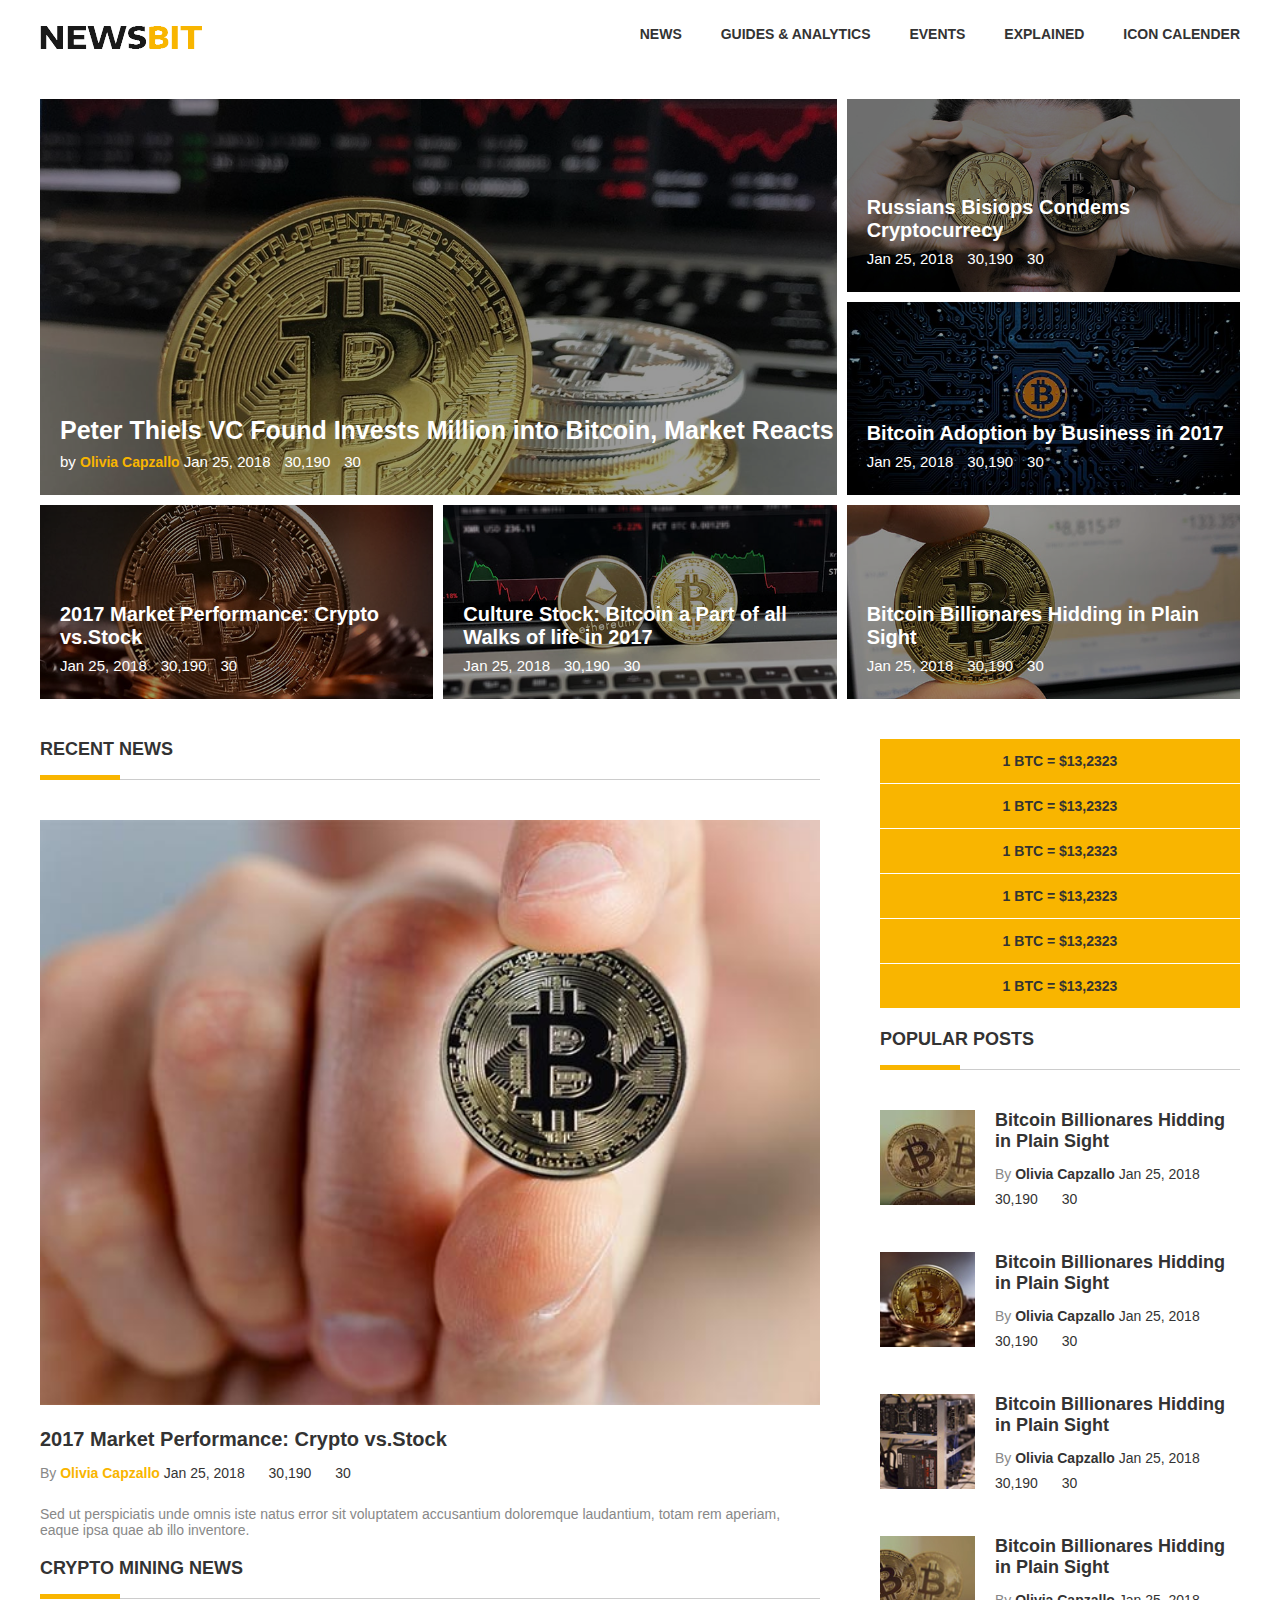
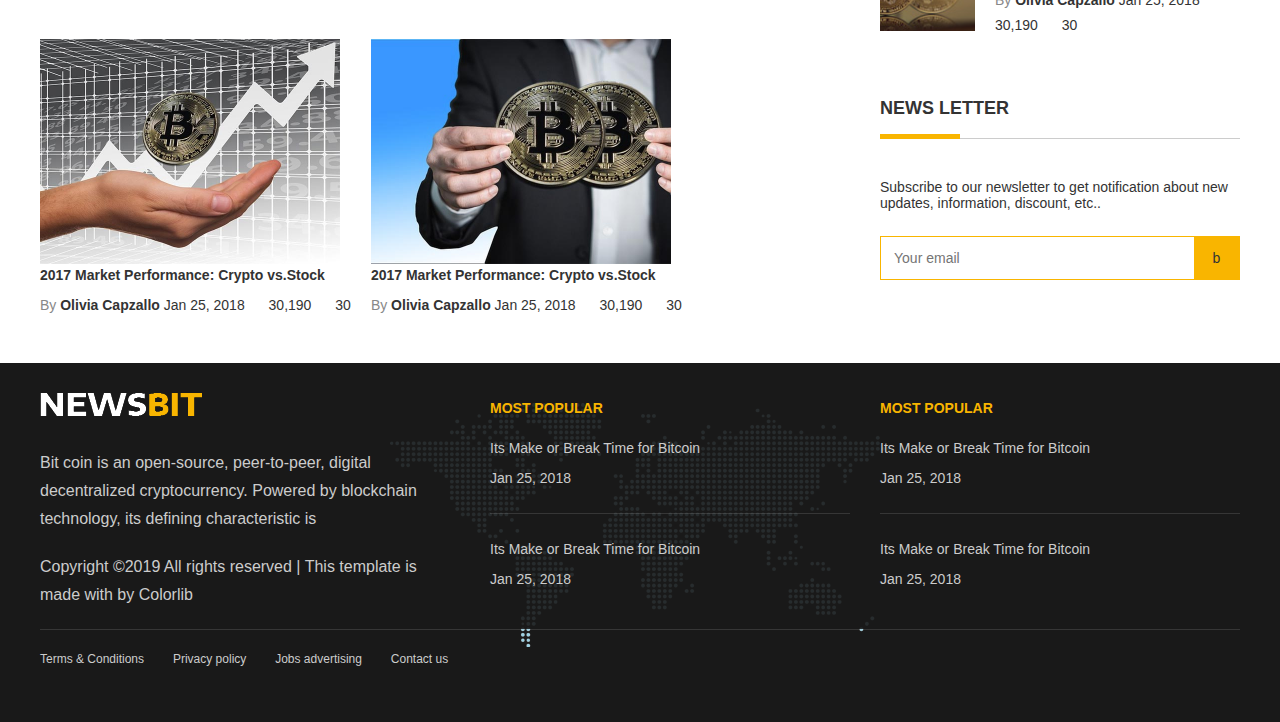
<file: crypto-news-page/index.html>
<!DOCTYPE html>
<html lang="en">

<head>
    <meta charset="UTF-8">
    <meta name="viewport" content="width=device-width, initial-scale=1.0">
    <title>Document</title>
    <link rel="stylesheet" href="css/style.css">
    <link rel="stylesheet" href="https://use.fontawesome.com/releases/v5.7.2/css/all.css"
        integrity="sha384-fnmOCqbTlWIlj8LyTjo7mOUStjsKC4pOpQbqyi7RrhN7udi9RwhKkMHpvLbHG9Sr" crossorigin="anonymous">
</head>

<body>
    <section class="app">
        <header>
            <nav class="header">
                <img src="images/logo-black.png" alt="" class="header-logo">
                <ul class="header-menu" id="menu">
                    <li class="header-menu-item"><a href="#" class="header-menu-item-link">NEWS</a></li>
                    <li class="header-menu-item"><a href="#" class="header-menu-item-link">GUIDES & ANALYTICS</a></li>
                    <li class="header-menu-item"><a href="#" class="header-menu-item-link">EVENTS</a></li>
                    <li class="header-menu-item"><a href="#" class="header-menu-item-link">EXPLAINED</a></li>
                    <li class="header-menu-item"><a href="#" class="header-menu-item-link">ICON CALENDER</a></li>
                </ul>
                <button class="header-menu-burger" onclick="showMenu()"><i class="fas fa-bars"></i></button>
            </nav>
        </header>












        <section class="content">

            <section class="intro">
                <section class="intro-item intro-item-1">
                    <section class="img-bg bg-1"></section>
                    <section class="intro-item-caption">
                        <h3 class="caption-title bigger-caption-title">Peter Thiels VC Found Invests Million into
                            Bitcoin, Market
                            Reacts</h3>
                        <ul class="caption-info-bar">
                            <li>by <b class="text-yellow">Olivia Capzallo</b> Jan 25, 2018</li>
                            <li><i class="fas fa-bolt text-yellow"></i> 30,190</li>
                            <li><i class="fas fa-comments text-yellow"></i> 30</li>
                        </ul>
                    </section>
                </section>
                <section class="intro-item intro-item-2">
                    <section class="img-bg bg-2"></section>
                    <section class="intro-item-caption">
                        <h3 class="caption-title smaller-caption-title">Russians Bisiops Condems Cryptocurrecy</h3>
                        <ul class="caption-info-bar">
                            <li>Jan 25, 2018</li>
                            <li><i class="fas fa-bolt text-yellow"></i> 30,190</li>
                            <li><i class="fas fa-comments text-yellow"></i> 30</li>
                        </ul>
                    </section>
                </section>
                <section class="intro-item intro-item-3">
                    <section class="img-bg bg-3"></section>
                    <section class="intro-item-caption">
                        <h3 class="caption-title smaller-caption-title ">Bitcoin Adoption by Business in 2017</h3>
                        <ul class="caption-info-bar">
                            <li>Jan 25, 2018</li>
                            <li><i class="fas fa-bolt text-yellow"></i> 30,190</li>
                            <li><i class="fas fa-comments text-yellow"></i> 30</li>
                        </ul>
                    </section>
                </section>
                <section class="intro-item intro-item-4">
                    <section class="img-bg bg-4"></section>
                    <section class="intro-item-caption">
                        <h3 class="caption-title smaller-caption-title">2017 Market Performance: Crypto vs.Stock</h3>
                        <ul class="caption-info-bar">
                            <li>Jan 25, 2018</li>
                            <li><i class="fas fa-bolt text-yellow"></i> 30,190</li>
                            <li><i class="fas fa-comments text-yellow"></i> 30</li>
                        </ul>
                    </section>
                </section>
                <section class="intro-item intro-item-5">
                    <section class="img-bg bg-5"></section>
                    <section class="intro-item-caption">
                        <h3 class="caption-title smaller-caption-title ">Culture Stock: Bitcoin a Part of all Walks of
                            life in 2017</h3>
                        <ul class="caption-info-bar">
                            <li>Jan 25, 2018</li>
                            <li><i class="fas fa-bolt text-yellow"></i> 30,190</li>
                            <li><i class="fas fa-comments text-yellow"></i> 30</li>
                        </ul>
                    </section>
                </section>
                <section class="intro-item intro-item-6">
                    <section class="img-bg bg-6"></section>
                    <section class="intro-item-caption">
                        <h3 class="caption-title smaller-caption-title ">Bitcoin Billionares Hidding in Plain Sight</h3>
                        <ul class="caption-info-bar">
                            <li>Jan 25, 2018</li>
                            <li><i class="fas fa-bolt text-yellow"></i> 30,190</li>
                            <li><i class="fas fa-comments text-yellow"></i> 30</li>
                        </ul>
                    </section>
                </section>
            </section>

            <section class="container">
                <main>
                    <section class="main-news">
                        <h2 class="title">RECENT NEWS</h2>
                        <article>
                            <img src="images/recent-news-1-600x450.jpg" alt="">
                            <h3 class="article-title">
                                <a href="#"> 2017 Market Performance: Crypto vs.Stock</a>
                            </h3>
                            <ul class="info-bar">
                                <li><span class="text-muted">By</span> <b class="text-yellow">Olivia Capzallo</b>
                                    Jan 25, 2018</li>
                                <li><i class="fas fa-bolt text-yellow"></i> 30,190</li>
                                <li><i class="fas fa-comments text-yellow"></i> 30</li>
                            </ul>
                            <p class="text-muted">Sed ut perspiciatis unde omnis iste natus error sit voluptatem
                                accusantium doloremque
                                laudantium, totam rem aperiam, eaque ipsa quae ab illo inventore.</p>

                        </article>
                    </section>

                    <section class="main-crypto-mining-news">

                        <h2 class="title">CRYPTO MINING NEWS</h2>

                        <section class="main-crypto-mining-news-articles">
                            <article>
                                <img src="images/crypto-news-2-600x450.jpg" alt="">
                                <h3>
                                    <a href="#"> 2017 Market Performance: Crypto vs.Stock</a>
                                </h3>
                                <ul class="info-bar">
                                    <li><span class="text-muted">By</span> <b>Olivia Capzallo</b>
                                        Jan 25, 2018</li>
                                    <li><i class="fas fa-bolt text-yellow"></i> 30,190</li>
                                    <li><i class="fas fa-comments text-yellow"></i> 30</li>
                                </ul>

                            </article>
                            <article>
                                <img src="images/crypto-news-1-600x450.jpg" alt="">
                                <h3>
                                    <a href="#"> 2017 Market Performance: Crypto vs.Stock</a>
                                </h3>
                                <ul class="info-bar">
                                    <li><span class="text-muted">By</span> <b>Olivia Capzallo</b>
                                        Jan 25, 2018</li>
                                    <li><i class="fas fa-bolt text-yellow"></i> 30,190</li>
                                    <li><i class="fas fa-comments text-yellow"></i> 30</li>
                                </ul>


                            </article>
                        </section>


                    </section>
                </main>


                <aside>
                    <section class="sidebar-item">
                        <ul class="sidebar-list">
                            <li><b>1 BTC = $13,2323</b></li>
                            <li><b>1 BTC = $13,2323</b></li>
                            <li><b>1 BTC = $13,2323</b></li>
                            <li><b>1 BTC = $13,2323</b></li>
                            <li><b>1 BTC = $13,2323</b></li>
                            <li><b>1 BTC = $13,2323</b></li>
                        </ul>
                    </section>
                    <section class="sidebar-item">
                        <h2 class="title">POPULAR POSTS</h2>
                        <section class="popular-post">
                            <img src="images/polular-1-100x100.jpg" alt="">
                            <section class="popular-post-title">
                                <h3><a href="#">Bitcoin Billionares Hidding in Plain Sight</a>
                                </h3>
                                <ul class="info-bar">
                                    <li><span class="text-muted">By</span> <b>Olivia Capzallo</b>
                                        Jan 25, 2018</li>
                                    <li><i class="fas fa-bolt text-yellow"></i> 30,190</li>
                                    <li><i class="fas fa-comments text-yellow"></i> 30</li>
                                </ul>
                            </section>
                        </section>
                        <section class="popular-post">
                            <img src="images/polular-2-100x100.jpg" alt="">
                            <section class="popular-post-title">
                                <h3><a href="#">Bitcoin Billionares Hidding in Plain Sight</a>
                                </h3>
                                <ul class="info-bar">
                                    <li><span class="text-muted">By</span> <b>Olivia Capzallo</b>
                                        Jan 25, 2018</li>
                                    <li><i class="fas fa-bolt text-yellow"></i> 30,190</li>
                                    <li><i class="fas fa-comments text-yellow"></i> 30</li>
                                </ul>
                            </section>
                        </section>
                        <section class="popular-post">
                            <img src="images/polular-3-100x100.jpg" alt="">
                            <section class="popular-post-title">
                                <h3><a href="#">Bitcoin Billionares Hidding in Plain Sight</a>
                                </h3>
                                <ul class="info-bar">
                                    <li><span class="text-muted">By</span> <b>Olivia Capzallo</b>
                                        Jan 25, 2018</li>
                                    <li><i class="fas fa-bolt text-yellow"></i> 30,190</li>
                                    <li><i class="fas fa-comments text-yellow"></i> 30</li>
                                </ul>
                            </section>
                        </section>
                        <section class="popular-post">
                            <img src="images/polular-4-100x100.jpg" alt="">
                            <section class="popular-post-title">
                                <h3><a href="#">Bitcoin Billionares Hidding in Plain Sight</a>
                                </h3>
                                <ul class="info-bar">
                                    <li><span class="text-muted">By</span> <b>Olivia Capzallo</b>
                                        Jan 25, 2018</li>
                                    <li><i class="fas fa-bolt text-yellow"></i> 30,190</li>
                                    <li><i class="fas fa-comments text-yellow"></i> 30</li>
                                </ul>
                            </section>
                        </section>
                    </section>
                    <section class="sidebar-item">
                        <h3 class="title">NEWS LETTER</h3>
                        <p>Subscribe to our newsletter to get notification about new updates, information, discount,
                            etc..</p>
                        <form action="" class="subscribe-form">
                            <input type="text" name="" id="" placeholder="Your email">
                            <button class="form-button">b</button>
                            <section class="clear-fix"></section>
                        </form>
                    </section>
                </aside>
            </section>
        </section>
    </section>















    <footer>
        <section class="app bg-map">
            <section class="footer-row">
                <section class="footer-col">
                    <img src="images/logo-white.png" alt="">
                    <p class="footer-p">Bit coin is an open-source, peer-to-peer, digital decentralized cryptocurrency.
                        Powered by
                        blockchain technology, its defining characteristic is</p>
                    <p class="footer-p">Copyright ©2019 All rights reserved | This template is made
                        with by Colorlib</p>
                </section>
                <section class="footer-col">
                    <section>
                        <h3 class="text-yellow footer-section-title">MOST POPULAR</h3>
                        <p><a href="#">Its Make or Break Time for Bitcoin</a></p>
                        <p>Jan 25, 2018</p>
                    </section>
                    <section class="footer-line"></section>
                    <section>
                        <p><a href="#">Its Make or Break Time for Bitcoin</a></p>
                        <p>Jan 25, 2018</p>
                    </section>
                </section>
                <section class="footer-col">
                    <section>
                        <h3 class="text-yellow footer-section-title">MOST POPULAR</h3>
                        <p><a href="#">Its Make or Break Time for Bitcoin</a></p>
                        <p>Jan 25, 2018</p>
                    </section>
                    <section class="footer-line"></section>
                    <section>
                        <p><a href="#">Its Make or Break Time for Bitcoin</a></p>
                        <p>Jan 25, 2018</p>
                    </section>
                </section>
            </section>
            <section class="footer-line"></section>
            <section class="footer-row">
                <ul class="footer-menu">
                    <li><a href="#">Terms & Conditions</a></li>
                    <li><a href="#">Privacy policy</a></li>
                    <li><a href="#">Jobs advertising</a></li>
                    <li><a href="#">Contact us</a></li>
                </ul>
                <ul class="footer-social-network footer-menu">
                    <li><a href="#"><i class="fab fa-facebook"></i></a></li>
                    <li><a href="#"><i class="fab fa-twitter"></i></a></li>
                    <li><a href="#"><i class="fab fa-google-plus-g"></i></a></li>
                    <li><a href="#"><i class="fab fa-bitcoin"></i></a></li>
                </ul>
            </section>
        </section>
    </footer>
    <script src="script.js"></script>
</body>

</html>
</file>
<file: crypto-news-page/css/style.css>
* {
    margin: 0;
    padding: 0;
    font-size: 14px;
    font-family: 'Encode Sans Expanded', sans-serif;
    color: #333;
    box-sizing: border-box;
    box-sizing: border-box;
}

body {
    display: flex;
    flex-direction: column;
    justify-content: center;
    align-items: center;
}

.clear-fix {
    clear: both;
}

.title {
    padding-bottom: 20px;
    margin-bottom: 40px;
    font-size: 18px;
    font-weight: 700;
    position: relative;

}

.title:before {
    content: "";
    width: 100%;
    height: 1px;
    position: absolute;
    bottom: 0;
    left: 0;
    background: #ccc;
}

.title:after {
    content: "";
    width: 80px;
    height: 5px;
    position: absolute;
    bottom: 0;
    left: 0;
    background: #F9B500;
    z-index: 1;
}

.article-title {
    padding-top: 20px;
}

.article-title a {
    font-size: 20px;
    font-weight: 700;
}

.info-bar {
    padding-top: 10px;
    padding-bottom: 20px;
    padding-left: 0px;
}

.info-bar li {
    display: inline-block;
    margin-right: 20px;
    line-height: 25px;
}

.text-muted {
    color: #888;
}

.text-yellow {
    color: #F9B500;
}

a {
    text-decoration: none;
    transition: all .2s;
}

b {
    font-weight: 700;
    transition: all .2s;
}

a:hover {
    color: #F9B500 !important;
}

a:hover>b {
    color: #F9B500;
}

.app {
    width: 1200px;
}


.app {
    margin: 2vw;
}

.header {
    display: flex;
    justify-content: space-between;
    position: relative;
}

.header-menu {
    list-style: none;
}

.header-menu-item {
    display: inline-block;
}

.header-menu-item-link {
    font-weight: 700;
    color: #333;
}


.header-menu-item:not(:last-child) {
    margin-right: 35px;
}

.header-menu-burger {
    background-color: white;
    border: none;
    display: none;
}


.show {
    display: inline-block !important;
}


.content {
    margin-top: 50px;
}

.intro {
    width: 100%;
    height: 600px;
    display: grid;
    grid-template-areas: "box-1 box-1 box-2" "box-1 box-1 box-3" "box-4 box-5 box-6";
    gap: 10px;
}


.intro-item-caption {
    position: absolute;
    background-color: rgba(0, 0, 0, .4);
    width: 100%;
    height: 100%;
    top: 0;
    left: 0;
}

.intro-item {
    position: relative;
}

.intro-item-1 {
    grid-area: box-1;
}

.bg-1 {
    width: 100%;
    height: 100%;
    background: url(../images/slider-1-1200x900.jpg) no-repeat center;
    background-size: cover;
}


.intro-item-2 {
    grid-area: box-2;
}

.bg-2 {
    width: 100%;
    height: 100%;
    background: url(../images/slider-2-450x600.jpg) no-repeat center;
    background-size: cover;
}


.intro-item-3 {
    grid-area: box-3;
}

.bg-3 {
    width: 100%;
    height: 100%;
    background: url(../images/slider-3-450x600.jpg) no-repeat center;
    background-size: cover;
}


.intro-item-4 {
    grid-area: box-4;
}

.bg-4 {
    width: 100%;
    height: 100%;
    background: url(../images/slider-4-450x600.jpg) no-repeat center;
    background-size: cover;
}


.intro-item-5 {
    grid-area: box-5;
}

.bg-5 {
    width: 100%;
    height: 100%;
    background: url(../images/slider-5-450x600.jpg) no-repeat center;
    background-size: cover;
}


.intro-item-6 {
    grid-area: box-6;
}

.bg-6 {
    width: 100%;
    height: 100%;
    background: url(../images/slider-6-450x600.jpg) no-repeat center;
    background-size: cover;

}

.caption-title {
    color: #ffffff;
    position: absolute;
    bottom: 50px;
    left: 20px;
}

.bigger-caption-title {
    font-size: 25px;
    font-weight: 800;
}

.smaller-caption-title {
    font-size: 20px;
    font-weight: 800;
}

.caption-info-bar li {
    display: inline-block;
    margin-left: 10px;
    color: #fff;
    font-size: 15px;
}

.caption-info-bar {
    position: absolute;
    bottom: 25px;
    left: 10px;
    color: #fff;
}

.container {
    margin-top: 40px;
}

.container {
    display: flex;
    justify-content: space-between;
}

main {
    width: 65%;
}

aside {
    width: 30%;
}

.main-news article img {
    width: 100%;
}


.main-crypto-mining-news h2,
.sidebar-item h2 {
    margin-top: 20px;
}



.main-crypto-mining-news-articles {
    display: flex;
}

.main-crypto-mining-news-articles article img {
    width: 300px
}

.sidebar-list {
    list-style: none;
}

.sidebar-list li {
    height: 45px;
    background-color: #F9B500;
    border-bottom: 1px solid #fff;
    display: flex;
    justify-content: center;
    align-items: center;

}

.popular-post {
    display: flex;
    margin-bottom: 20px;
}

.popular-post img {
    height: 95px;
}

.popular-post-title {
    margin-left: 20px;
}

.popular-post-title h3 a {
    font-size: 18px;
    font-weight: bold;
}

.sidebar-item:last-of-type {
    margin-top: 40px;
}

.sidebar-item:last-of-type p {
    margin-bottom: 25px;
}

.subscribe-form {
    border: none;
}

input[type=text] {
    border: 1px solid #F9B500;
    padding: 13px 58px 13px 13px;
    width: 100%;
    float: left;
}

input[type=text]:focus {
    outline-color: #F9B500;
}

.form-button {
    width: 45px;
    height: 42px;
    border: none;
    text-align: center;
    background-color: #F9B500;
    float: right;
    margin-top: -43px;
    margin-right: 1px;


}

.form-button:hover {
    background-color: #191919;
    color: #cccccc;
}

footer {
    background-color: #191919;
    width: 100%;

}

.bg-map {
    background-image: url(../images/map.png);
    background-repeat: no-repeat;
    background-position: center;
    margin: 0 auto;
}

.footer-row {
    width: 100%;
    background-color: rgba(25, 25, 25, .9);
}

.footer-line {
    background-color: rgba(170, 170, 170, .2);
    height: 1px;
    margin-bottom: 20px;
}

.footer-row:first-of-type {
    display: flex;
    justify-content: space-between;
}

.footer-col img,
.footer-section-title {
    margin: 30px 0 10px;
}

.footer-p {
    color: #cccccc;
    line-height: 28px;
    font-size: 16px;
    margin: 20px 0;
}

.footer-col:first-of-type {
    width: 35%;
}

.footer-col:not(:first-of-type) {
    width: 30%;
}

.footer-col:not(:first-of-type) section {
    line-height: 30px;
}

.footer-col:not(:first-of-type) section a,
.footer-col:not(:first-of-type) section p {
    color: #cccccc;
}

.footer-col:not(:first-of-type) p:nth-of-type(2) {
    margin-bottom: 20px;
}

.footer-menu {
    list-style: none;
    padding-bottom: 20px;

}

.footer-menu li {
    display: inline;
}

.footer-menu li:not(:last-of-type) {
    margin-right: 25px;
}

.footer-menu li a {
    color: #cccccc;
    font-size: 12px;
}

.footer-social-network {
    float: right;
}


@media (max-width:1199.98px) {
    .app {
        width: 992px;
    }
}


@media (max-width:991.98px) {
    .app {
        width: 768px;
    }

    .header-logo {
        height: 15px;
    }

    .header-menu-item:not(:last-child) {
        margin-right: 20px;
    }

    .container {
        display: inline-block;
    }

    main {
        width: 100% !important;
    }


    .main-crypto-mining-news-articles article img {
        width: 370px;
    }

    .main-crypto-mining-news-articles article:first-child {
        margin-right: 20px;
    }

    aside {
        width: 100%;
    }

    .sidebar-item {
        width: 100%;
        margin-bottom: 40px;
    }

    input[type=text] {
        width: 100%;
    }

}


@media (max-width:767.98px) {
    .app {
        width: 576px;
    }

    .header {
        margin-top: 4vw;
    }

    .header-menu-burger {
        display: block;
        position: absolute;
        top: 0;
        right: 0;
    }

    .header-menu {
        display: none;
        width: 100% !important;
        padding-top: 50px;
        position: absolute;
        top: 29px;
        float: left;
        background-color: #fff;
        z-index: 1;
    }

    .header-menu-item {
        display: block;
        border-bottom: 1px solid #cecece;
        padding: 30px 0;
        margin: 0 !important;

    }

    .intro {
        grid-template-areas: "box-1" "box-2" "box-3" "box-4" "box-5" "box-6";
        grid-template-rows: repeat(6, 290px);
        height: 100%;
    }

    .main-crypto-mining-news-articles article img {
        width: 250px
    }

    .footer-col {
        width: 30% !important;
    }

    .footer-menu {
        width: 45%;
        line-height: 40px;
    }

    .footer-social-network {
        width: 30%;
    }
}

@media (max-width:575.98px) {
    .app {
        width: calc(100% - 30px);
        padding: 0 15px;

    }

    .main-crypto-mining-news-articles {
        display: inline-block;
    }

    .main-crypto-mining-news-articles article img {
        width: 100%;
    }

    .main-crypto-mining-news-articles article {
        margin-right: 0 !important;
    }

    .footer-row:first-of-type {
        display: inline-block;
    }

    .footer-col {
        width: 100% !important;
    }

    .footer-col:not(:last-of-type) {
        margin-bottom: 50px;
    }

    .footer-row:last-of-type {
        display: flex;
        flex-direction: column;
        justify-content: center;
        align-items: center;
    }

    .footer-social-network footer-menu,
    .footer-menu {
        float: none;
    }

    .footer-menu {
        width: 100%;
        text-align: center;
    }

    .footer-social-network {
        width: 100%;
        text-align: center;
    }
}
</file>
